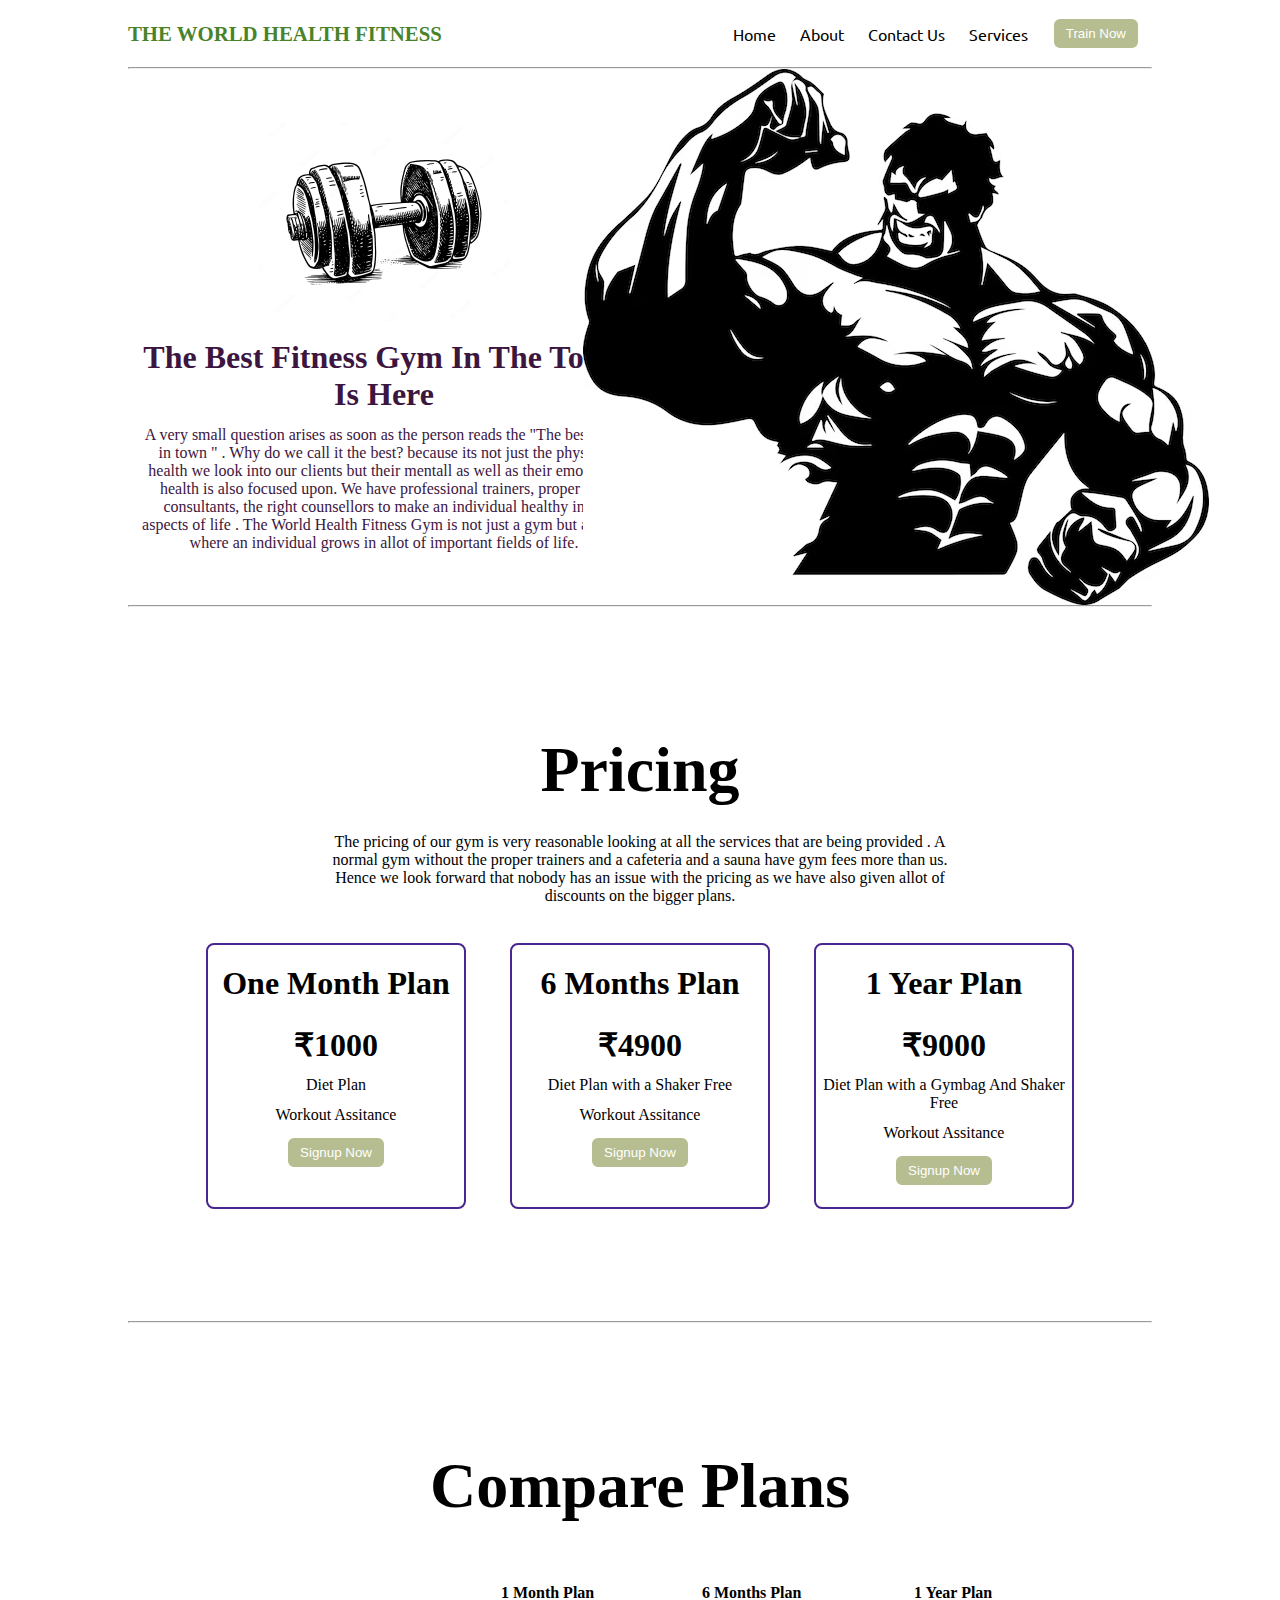
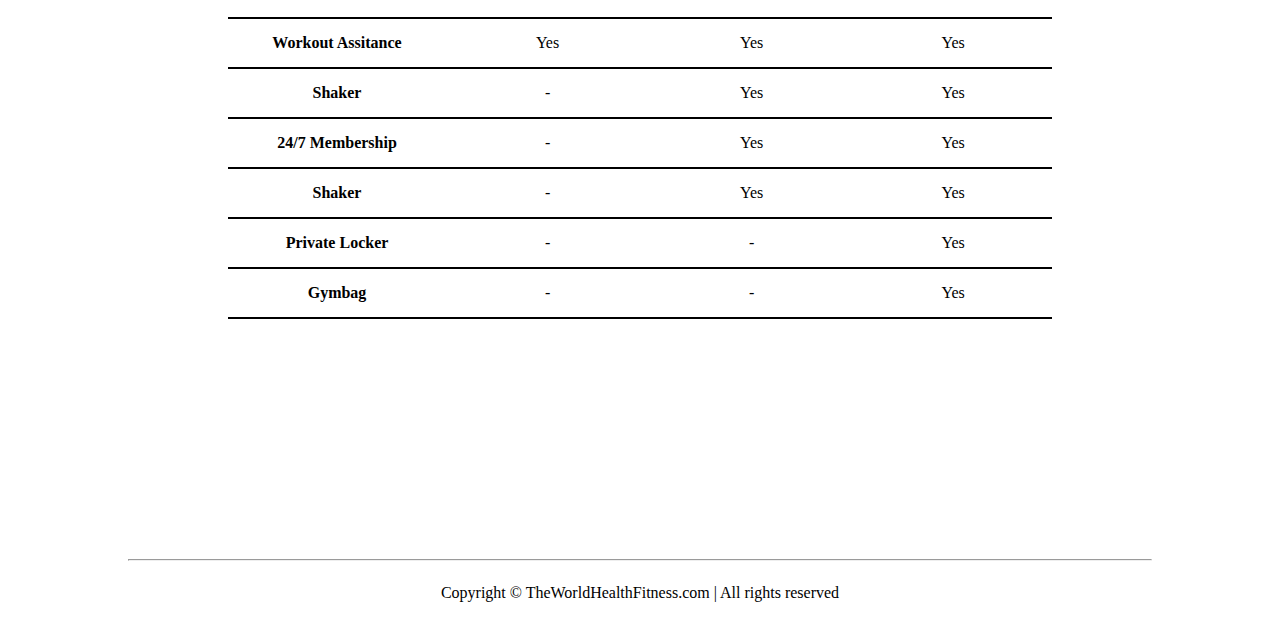
<file: TASK 1/index.html>
<!DOCTYPE html>
<html lang="en">
<head>
    <meta charset="UTF-8">
    <meta name="viewport" content="width=device-width, initial-scale=1.0">
    <title>THE WORLD HEALTH FITNESS - OWNER VANSH PAWAR</title>
<link rel="stylesheet" href="style.css">
<link rel="stylesheet" href="utils.css">

</head>
<body class="overflow-x-hidden">
    <div class="container mx-auto  ">
    <header>
        <nav CLASS="flex justify-between ">
            <div class="font-bold flex item-center text-blue logo ">THE WORLD HEALTH FITNESS </div>
            <ul  class="navbar flex item-center">
                <li>Home</li>
                <li>About</li>
                <li>Contact Us</li>
                <li>Services</li>
                <li><Button class="btn">Train Now</Button></li>
            </ul>
        </nav>
    </header>
    <hr>
    <main class="min-h-screen ">
        <section class="section1">
            <div class="flex">
                <div class="topleft px-2 flex justify-center flex-col">
                    <div class="text-center"><img class="dumbellimg" src="hand-drawn-sketch-dumbell_379823-4604.avif" alt=""></div>
                    
                    <h1 class="my-1 text-center sectionh1 ">The Best Fitness Gym In The Town Is Here</h1>
                    <p class="text-center">A very small question arises as soon as the person reads the "The best gym in town " . Why do we call it the best? because its not just the physical health we look into our clients but their mentall as well as their emotional health is also focused upon. We have professional trainers, proper diet consultants, the right counsellors to make an individual healthy in all aspects of life . The World Health Fitness Gym is not just a gym but a place where an individual grows in allot of important fields of life. </p>
                </div>
                <div class="topright flex justify-center ">
                    
                        <img class="gymimg" src="hulk-man-vector-tattoo-design_554682-1299.avif" alt=""></div>
                    
                
            </div>
            
        </section>
        <hr>
        <section class="section2">
            <h1 class="text-center my-2 section2h1 ">Pricing</h1>
            <p class="my-2">The pricing of our gym is very reasonable looking at all the services that are being provided . A normal gym without the proper trainers and a cafeteria and a sauna have gym fees more than us. Hence we look forward that nobody has an issue with the pricing as we have also given allot of discounts on the bigger plans.</p>
            <div class="boxes flex justify-center ">
            <div class="box">
                <h2>One Month Plan</h2>
                <ul>
                    <li class="highlighted">₹1000</li>
                    <li>Diet Plan </li>
                    <li>Workout Assitance</li>
                    <li><Button class="btn">Signup Now</Button></li>
                </ul>
            </div>
            <div class="box">
                <h2>6 Months Plan </h2>
                <ul>
                    <li class="highlighted">₹4900</li>
                    <li>Diet Plan with a Shaker Free </li>
                    <li>Workout Assitance</li>
                    <li><Button class="btn">Signup Now</Button></li>
                </ul>
            </div><div class="box  ">
                <h2>1 Year Plan</h2>
                <ul>
                    <li class="highlighted">₹9000</li>
                    <li>Diet Plan with a Gymbag And Shaker Free</li>
                    <li>Workout Assitance</li>
                    <li><Button class="btn">Signup Now</Button></li>
                </ul>
            </div>
            
        </section>

        <hr>
        <section class="section3">
            <h1 class="text-center my-2 section2h1 ">Compare Plans</h1>
            <div class="container plantable">
                <table class="table text-center">
                  <thead>
                    <tr>
                      <th ></th>
                      <th >1 Month Plan</th>
                      <th >6 Months Plan</th>
                      <th >1 Year Plan</th>
                    </tr>
                  </thead>
                  <tbody>
                    <tr>
                      <th scope="row" class="text-start">Workout Assitance</th>
                      <td>Yes</td>
                      <td>Yes</td>
                      <td>Yes</td>
                    </tr>
                    <tr>
                      <th scope="row" class="text-start">Shaker</th>
                      <td>-</td>
                      <td>Yes</td>
                      <td>Yes</td>
                    </tr>
                  </tbody>
          
                  <tbody>
                    <tr>
                      <th scope="row" class="text-start">24/7 Membership</th>
                      <td>-</td>
                      <td>Yes</td>
                      <td>Yes</td>
                    </tr>
                    <tr>
                      <th scope="row" class="text-start">Shaker</th>
                      <td>-</td>
                      <td>Yes</td>
                      <td>Yes</td>
                    </tr>
                    <tr>
                      <th scope="row" class="text-start">Private Locker</th>
                      <td>-</td>
                      <td>-</td>
                      <td>Yes</td>
                    </tr>
                    <tr>
                      <th scope="row" class="text-start">Gymbag</th>
                      <td>-</td>
                      <td>-</td>
                      <td>Yes</td>
                    </tr>
                  </tbody>
                </table>
              </div>
        </section>
        <hr>
    </main>
    <footer>
        Copyright &copy; TheWorldHealthFitness.com | All rights reserved
    </footer>
</div>
</body>
</html>
</file>
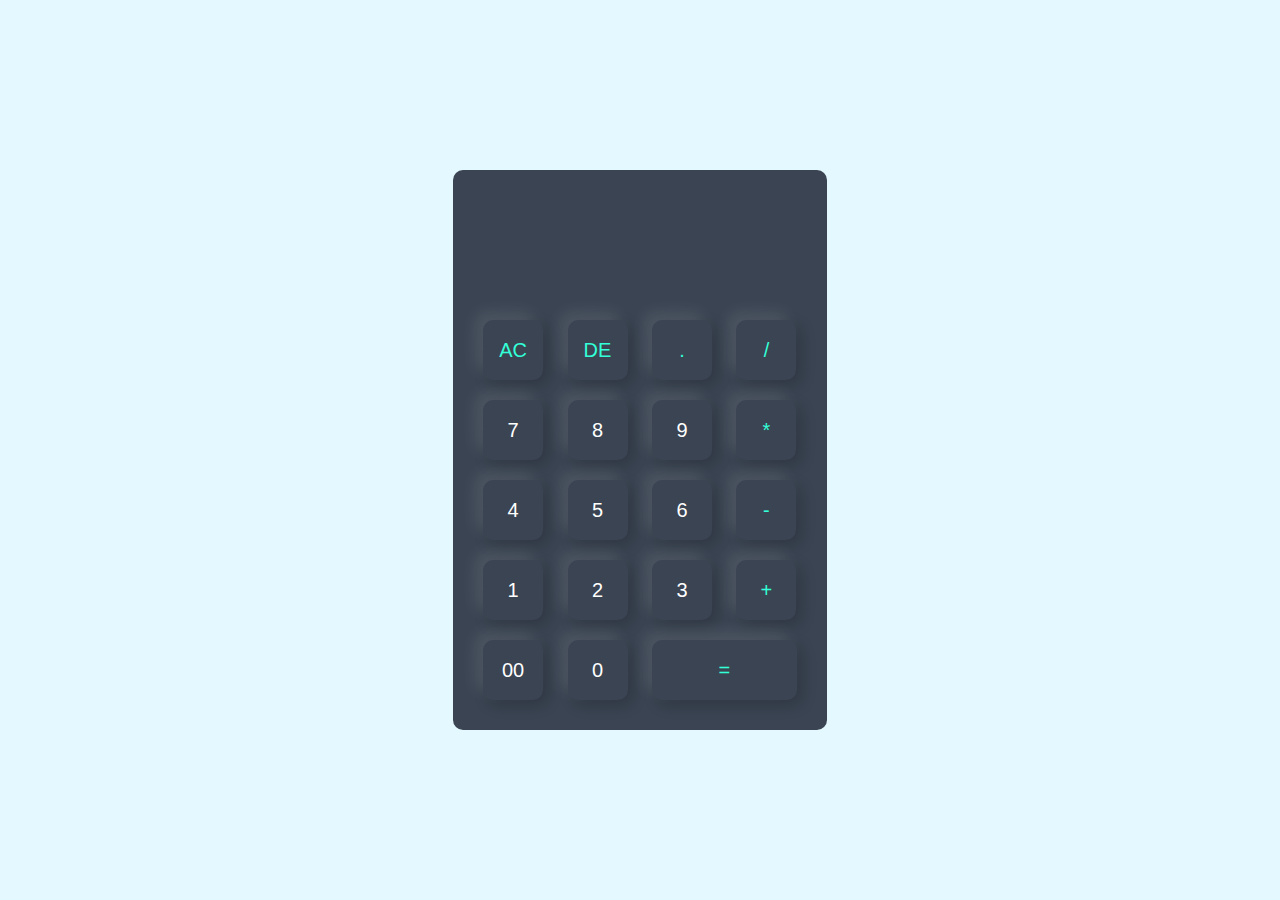
<file: TASK 3/index.html>
<!DOCTYPE html>
<html lang="en">
<head>
    <meta charset="UTF-8">
    <meta name="viewport" content="width=device-width, initial-scale=1.0">
    <title>Calculator - By Vansh Pawar</title>
    <link rel="stylesheet" href="style.css">
</head>
<body>
    <div class="container">
        <div class="calculator">
            <form> 
                <div class="display">
                    <input type="text" name="display">
                </div>
                <div>
                    <input type="button" value="AC" onclick="display.value = ''" class="operator">
                    <input type="button" value="DE" onclick="display.value= display.value.toString().slice(0,-1) " class="operator">
                    <input type="button" value="." onclick="display.value += '.'" class="operator">
                    <input type="button" value="/" onclick="display.value += '/'" class="operator">
                </div>
                <div>
                    <input type="button" value="7" onclick="display.value += '7'">
                    <input type="button" value="8" onclick="display.value += '8'">
                    <input type="button" value="9" onclick="display.value += '9'">
                    <input type="button" value="*"onclick="display.value += '*'" class="operator">
                </div>
                <div>
                    <input type="button" value="4" onclick="display.value += '4'">
                    <input type="button" value="5" onclick="display.value += '5'">
                    <input type="button" value="6" onclick="display.value += '6'">
                    <input type="button" value="-" onclick="display.value += '-'" class="operator">
                </div>
                <div>
                    <input type="button" value="1" onclick="display.value += '1'">
                    <input type="button" value="2" onclick="display.value += '2'">
                    <input type="button" value="3" onclick="display.value += '3'">
                    <input type="button" value="+" onclick="display.value += '+'" class="operator">
                </div>
                <div>
                    <input type="button" value="00"onclick="display.value += '00'">
                    <input type="button" value="0"onclick="display.value += '0'">
                    <input type="button" value="=" onclick="display.value=eval(display.value)" class="equal operator" >
                </div>
            </form> 
        </div>
    </div>
</body>
</html>
</file>
<file: TASK 1/style.css>
@import url('https://fonts.googleapis.com/css2?family=Ubuntu:wght@300&display=swap');
*{
    margin: 0;
    padding: 0;
}
 
.container{
    max-width: 80vw;
}
.navbar{
    display: flex;
    height: 67px;
    font-family: 'Ubuntu', sans-serif;
}
.navbar li{
    list-style: none;
    margin: 0 12px;
}
.topleft{
    width: 50%;
    
}
.topright{
    width: 50%;
   
}

.logo{
    font-size: 1.3rem;
}
.section1{
    max-height: 100vh;
    color: rgb(60, 22, 63);
}
.dumbellimg{
    width: 250px;}
.topright .gymimg{
    width: 666px;
    
}

.sectionh1{
    font-size: 2rem;
}

.section2h1{
    font-size: 4rem;
}

.section2 p{
    padding: 0 8vw;
    text-align: center;
}

.section2{
    padding: 100px;
}

.plantable{ 
    display: flex;
    justify-content: center;
    align-content: center;
}
.section3 table{
    width: 100vw;
    margin-bottom: 140px;
    margin-top: 20px;
    border-collapse: collapse;
}

.section3 table th{
    width: 23vw;
    border-bottom: 2px solid black;
    padding: 15px 0;
}

.section3 table td{
    border-bottom: 2px solid black;

}

.section3 table tr {
    border-bottom: 2px solid black;
} 
.section3h1{
    font-size: 4rem;
}

.section3{
    padding: 100px;
}

footer{
    padding: 23px;
    text-align: center;
}
</file>
<file: TASK 1/utils.css>
.min-h-screen{
    min-height: 100vh; 
}

.bg-red{
    background-color: red;
}

.mx-auto{
    margin-left: auto;
    margin-right: auto;
}

.flex{
    display: flex;
}

.item-center{
    align-items: center;
}

.justify-between{
    justify-content: space-between;
}

.font-bold{
    font-weight: bolder;
}

.flex-col{
    flex-direction: column;
}

.justify-center{
    justify-content: center;
}

.my-1{
    margin-top: 13px;
    margin-bottom: 13px;
}

.my-2{
    margin-top: 26px;
    margin-bottom: 26px;
}
.px-2{
    padding-left: 13px;
    padding-right: 13px;
}

.text-blue{
    color: rgb(73, 131, 41);
}

.btn{
    padding: 7px 12px;
    border: 2px solid white;
    border-radius:  8px;
    color: white;
    background-color: rgba(102, 116, 21, 0.476);
    cursor: pointer;
}

.overflow-x-hidden{
    overflow-x: hidden;
}

.text-center{
    text-align: center;
}

.box{
    padding: 8px 0;
    margin: 12px 22px;
    min-width: 20vw;
    border: 2px solid rgb(74, 38, 146);
    text-align: center;
    border-radius: 8px;

}

.highlighted{
    font-size: 2rem;
    font-weight: bolder;
}

.box ul{
    list-style-type: none;
}

.box li{
    margin: 12px 2px;
}
.box h2{
    padding: 12px 0;
    font-size: 2rem;
}
</file>
<file: TASK 3/style.css>
*{
    margin: 0;
    padding: 0;
    font-family: 'poppins', sans-serif;
    box-sizing: border-box;
}

.container{
width: 100%;
height: 100vh;
background: #e3f9ff ;
display: flex;
align-items: center;
justify-content: center;
}

.calculator{
    background: #3a4452;
    padding: 20px;
    border-radius: 10px;
}

.calculator form input{
    border: 0;
    outline: 0;
    width: 60px;
    height: 60px;
    border-radius: 10px;
    box-shadow: -8px -8px 15px rgba(255, 255, 255, 0.1),5px 5px 15px rgba(0, 0, 0, 0.2);
    background: transparent;
    font-size: 20px;
    color: #fff;
    cursor: pointer;
    margin: 10px;
}

form .display{
    display: flex;
    justify-content: flex-end;
    margin: 20px 0;
}

form .display input{
    text-align: right;
    flex: 1;
    font-size: 45px;
    box-shadow: none;
}

form input.equal{
    width: 145px;

}
form input.operator{
    color: #33ffd8;
}
</file>
